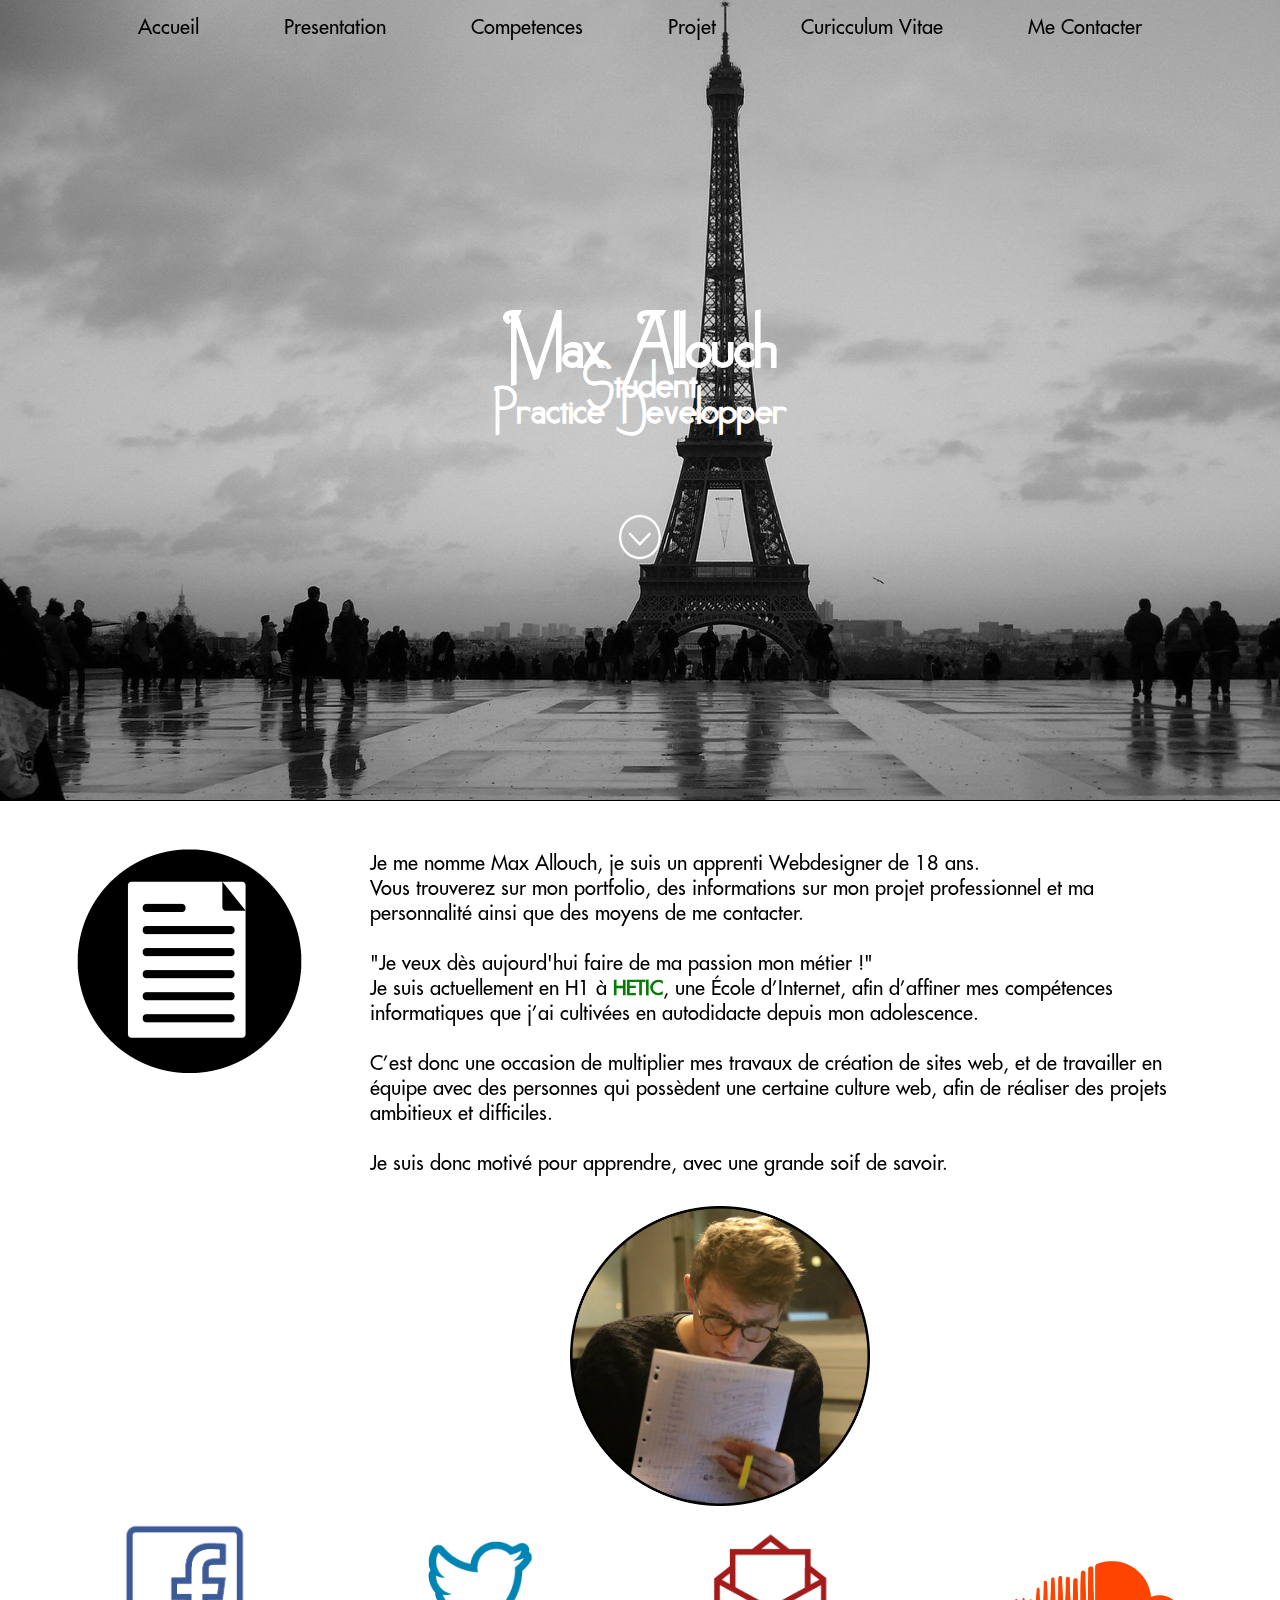
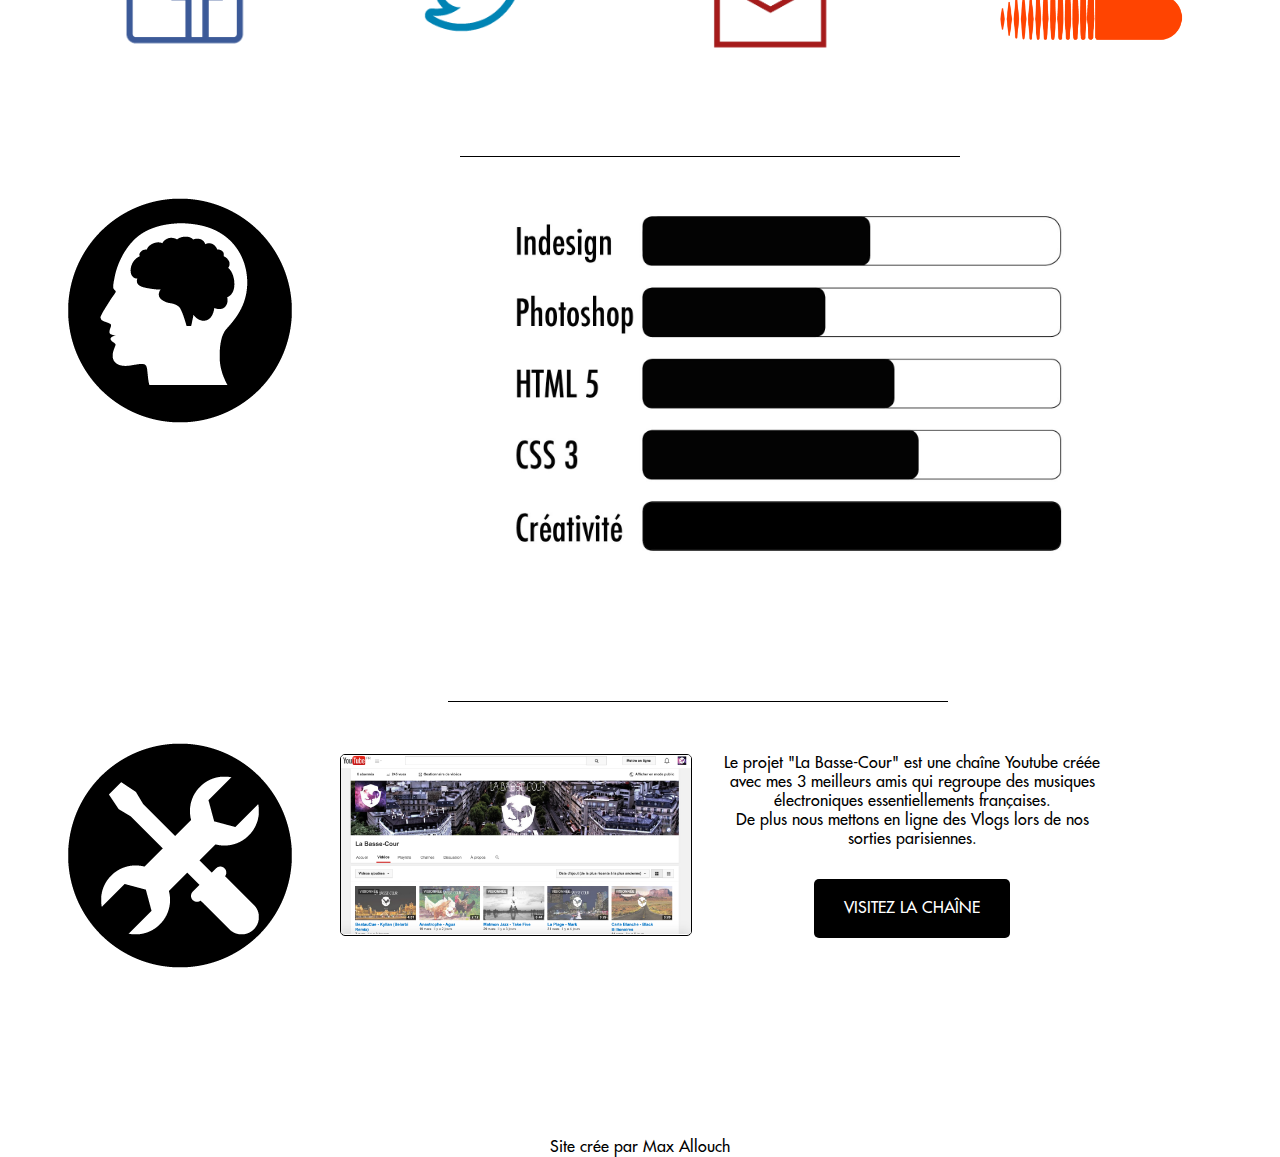
<file: ALLOUCH_MAX/index.html>
<!DOCTYPE html>
<html lang="fr">
    <head>
        <meta charset="utf-8" />
        <link rel="stylesheet" href="styles/style.css"/>
        <title>Portfolio</title>
	</head>
	<body>
        
        <div id="contain">
        <header>
           <nav>
            <li><a href="#" class="head">Accueil</a></li>
            <li><a href="#presentation" class="head">Presentation</a></li>
            <li><a href="#competence" class="head">Competences</a></li>               
            <li><a href="#bassecour" class="head">Projet</a></li>
            <li><a href="CV/CV.pdf" target="_blank" class="head">Curicculum Vitae</a></li>
            <li><a href="Contact/index.html" target="_blank" class="head">Me Contacter</a></li>
            </nav> 
        </header>
            
            <div id="Text">
               <h1 id="Max">Max Allouch</h1>
                <h2>Student </br> Practice Developper</h2>
                <img id="fleche" src="images/fleche.png" alt="fleche"/>
            </div> 
        </div>
    
    
    <div id="presentation">
        <img src="images/icon2.png" title="Présentation" id="icone1"/>
        <div id="textpresentation">
            <p>
                Je me nomme Max Allouch, je suis un apprenti    Webdesigner de 18 ans. </br>
Vous trouverez sur mon portfolio, des informations sur mon projet professionnel et ma personnalité ainsi que des moyens de me contacter. </br>
</br>
"Je veux dès aujourd'hui faire de ma passion mon métier !" </br
</br>
Je suis actuellement en H1 à <a href="http://www.hetic.net/" target="blank"><strong>HETIC</strong></a>, une École d’Internet, afin d’affiner mes compétences informatiques que j’ai cultivées en autodidacte depuis mon adolescence. </br> 
</br>
C’est donc une occasion de multiplier mes travaux de création de sites web, et de travailler en équipe avec des personnes
qui possèdent une certaine culture web, afin de réaliser des projets ambitieux et difficiles. </br>
</br>
Je suis donc motivé pour apprendre, avec une grande soif de savoir. 
            </p>
        <img src="images/moi.png" title="Max" id="moi"/>
        </div>

            <div id="info">
                <a href="https://www.facebook.com/maxalloc" title="link" target="blank"><img src="images/facebook.png"  title="Facebook" id="icon1" /></a>
 <a href="https://twitter.com/Max_ALLC" target="_blank"><img src="images/twitter.png" title="Twitter" id="icon1"/></a>
<a href="mailto:max.allouch@hetic.net" target="_blank"><img src="images/mail.png" title="Mail" id="icon1"/></a>
<a href="https://soundcloud.com/maxaloc" target="_blank"><img src="images/soundcloud.png" title="Soundcloud" id="icon2"/></a>
            </div>

<div id="border"></div>

                <div id="competence">
                    <img src="images/icon3.png" title="Compétences" id="icone3"/>
                    <img src="images/comp.jpg" title="Compétences" id="comp"/>
                </div>

    </div>

        <div id="border"></div>
        <section>
            <img src="images/icon1.png" title="CV" id="icone2"/>
            <div id="bassecour"><img id="bassecourimg" src="images/bassecour.png" title="Youtube"/></div>
        <div id="projet">
            <p>Le projet "La Basse-Cour" est une chaîne Youtube créée avec mes 3 meilleurs amis qui regroupe des musiques électroniques essentiellements françaises. </br> De plus nous mettons en ligne des Vlogs lors de nos sorties parisiennes.</p>
<a href="https://www.youtube.com/channel/UCb7mHZ5xF1kmImXiffl9QfA" title="link" target="_blank" class="primarybutton">Visitez la chaîne</a>
        </div>

        <footer><p> Site crée par Max Allouch</p></footer>

        </section>
        
    
    </body>
	</html>
</file>
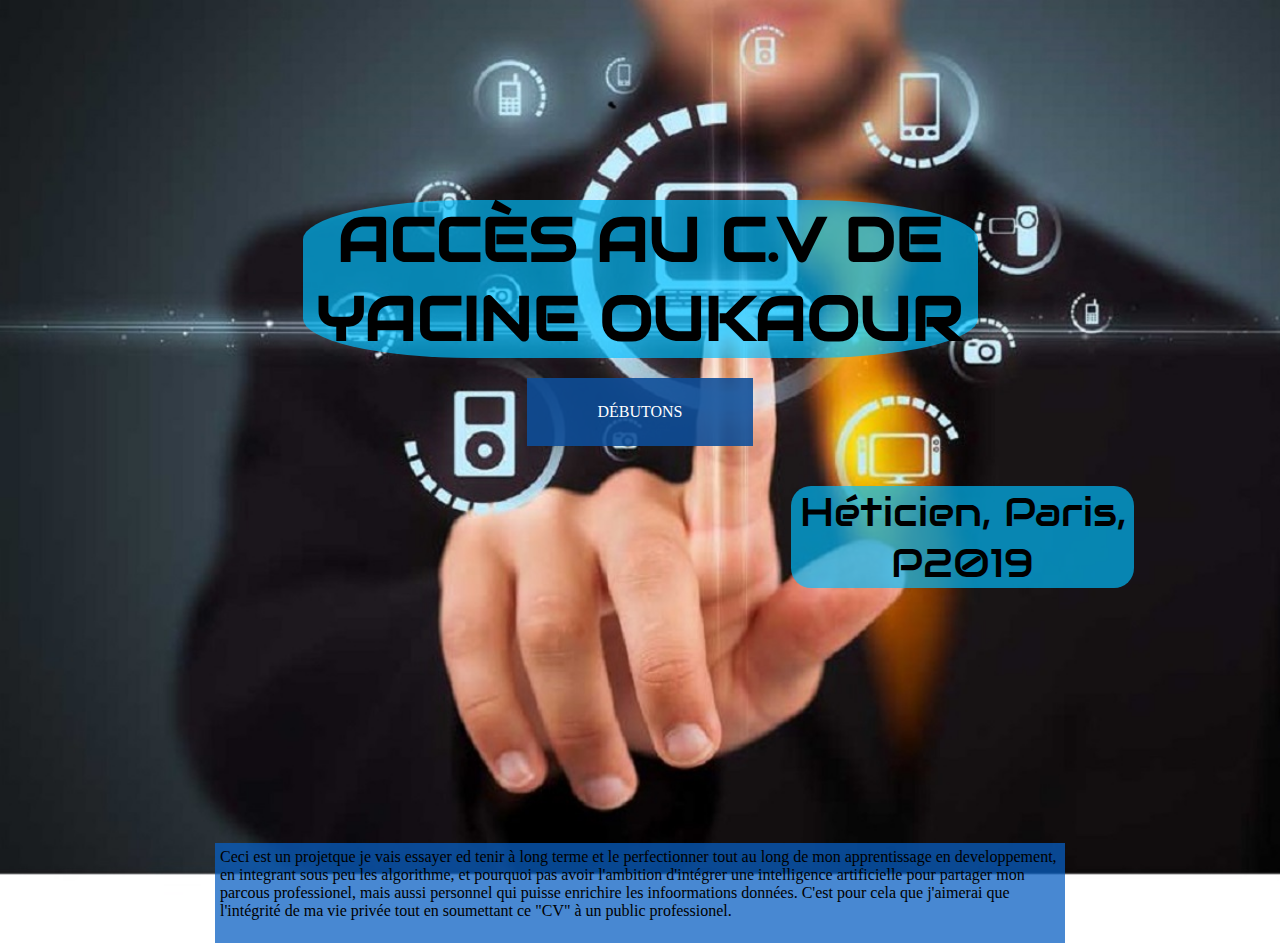
<file: OUKAOUR_YACINE/index.html>
<!DOCTYPE html>
<html lang='fr'>
    <head>
        <meta charset="UTF-8">
        <title> Mon CV </title>
        <!--[if lt IE 9]>
        <script src="bower_components/html5shiv/dist/html5shiv.js"></script>
        <![endif]-->
        <link href='http://fonts.googleapis.com/css?family=Source+Sans+Pro:400,700|Lato:400,700' rel='stylesheet' type='text/css'>
        <link href='http://fonts.googleapis.com/css?family=Audiowide' rel='stylesheet' type='text/css'>
        <link rel="stylesheet" type="text/css" href="styles/styles.css"/>
        <link rel="stylesheet" href="styles/reset.css">
        <link rel="stylesheet" href="styles/960_12_col.css">
        <link rel="stylesheet" href="styles/font-awesome.css">
    </head>
    <body id="bod">      
        <div id="Container">
        <div id="topContent">
             
             <h1>Accès au C.V de <br>Yacine OUKAOUR</h1>
             

             </div>
             
             <a href="presentation.html" title="tlien" class="primaryButton"> Débutons </a>

             <p class="textx">
             Héticien, Paris,<br> P2019</p>

             
             
         </div>
         <div id="p">
             <p>Ceci est un projetque je vais essayer ed tenir à long terme et le perfectionner tout au long de mon apprentissage en developpement, en integrant sous peu les algorithme, et pourquoi pas avoir l'ambition d'intégrer une intelligence artificielle pour partager mon parcous professionel, mais aussi personnel qui puisse enrichire les infoormations données.
             C'est pour cela que j'aimerai que l'intégrité de ma vie privée tout en soumettant ce "CV" à un public professionel.</p>
             </div>

    </body>
</html>
</file>
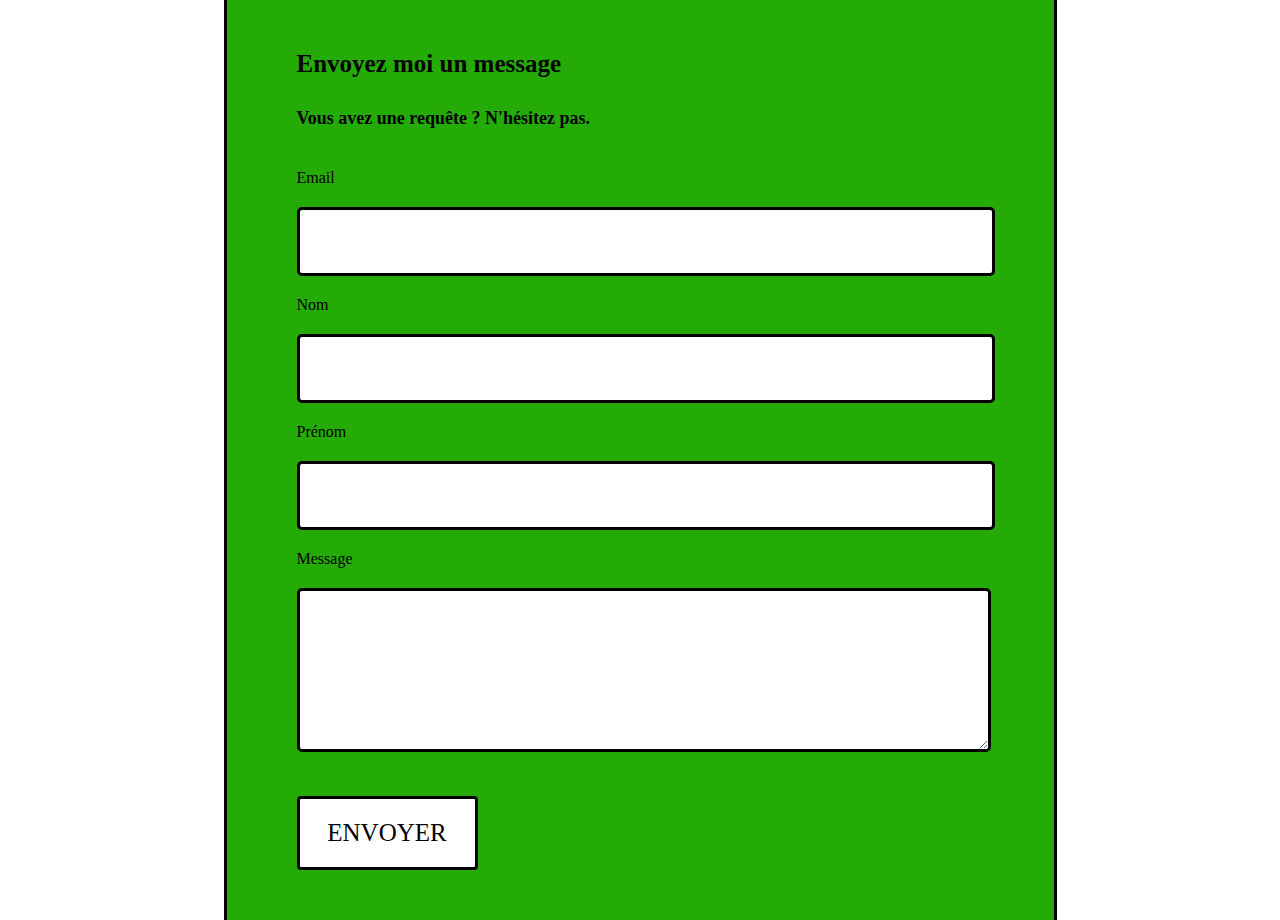
<file: ALLOUCH_MAX/Contact/index.html>
<!DOCTYPE html>
<html lang="fr">
    <head>
        <meta charset="utf-8" />
        <link rel="stylesheet" href="styles/style.css"/>
        <title>Formulaire</title>
	</head>
	<body>
        <div>
            <h1>Envoyez moi un message</h1>
            <h2>Vous avez une requête ? N'hésitez pas.</h2>
        
		<form action="inscription.php" method="post" id="inscription">
			<fieldset>
<label for="email" class="labelFixed"> Email </label>
<input type="text" name="champEmail"/>

<label for="firstname" class="labelFixed"> Nom </label>
<input type="text" name="champusername"/>

<label for="lastname" class="labelFixed"> Prénom </label>
<input type="text" name="champpassword"/>

<label for="message" class="labelFixed"> Message <textarea name="ChpsCommentaire" id="commentaire"></textarea></label>
               
<span class="spanCGV">

<input type="submit" value="ENVOYER"/>
        </form>
            </fieldset>
        </div>
	</body>
	</html>
</file>
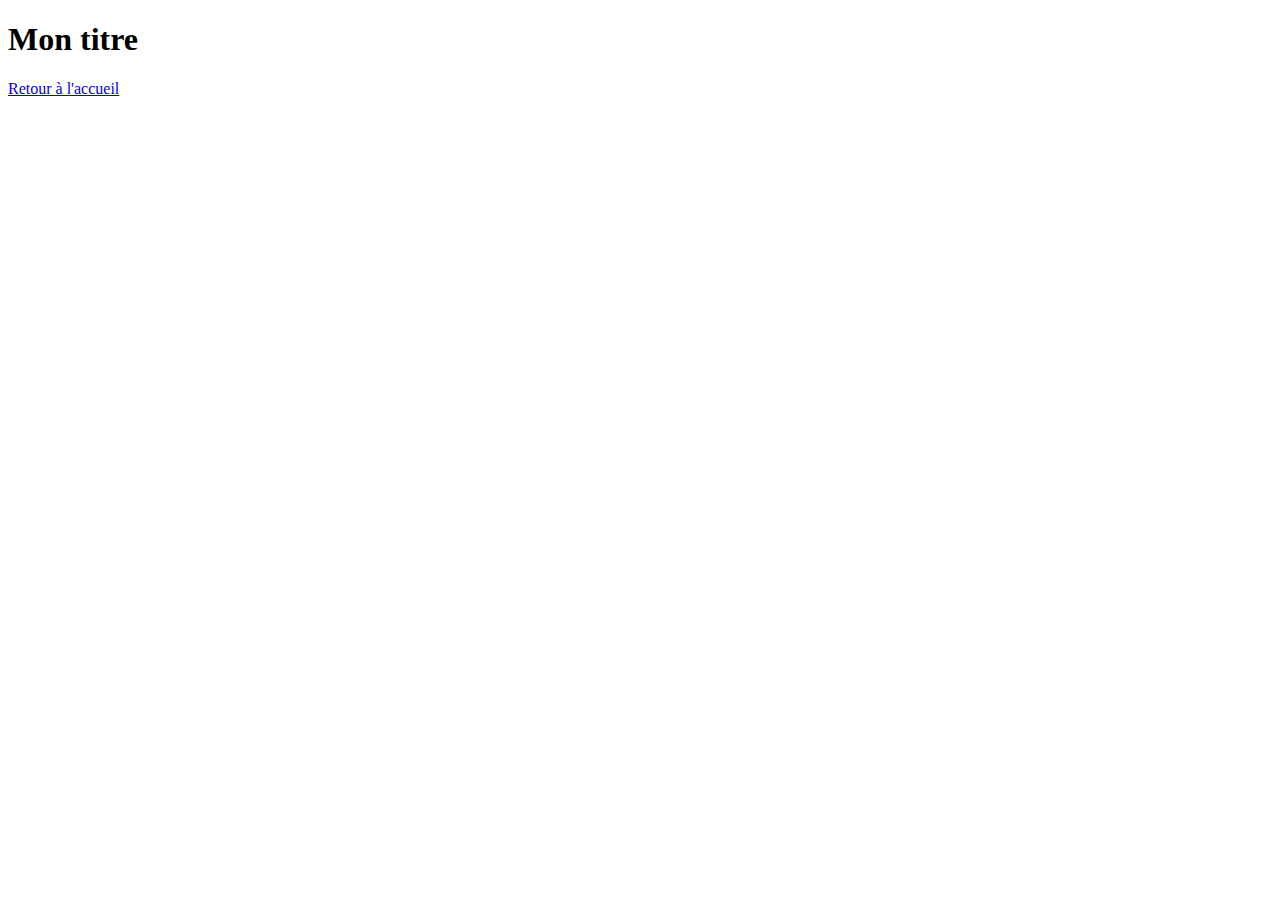
<file: GAONACH_MAELLE/scripts/index2.html>
<!DOCTYPE html>
<html lang="fr">
	<head>
		<meta charset="utf-8"/>
		<title>
			Ma première page
		</title>
	</head>
	<body>
		<h1>Mon titre</h1>
		<a href="../index.html" title="Accueil">
			Retour à l'accueil </a>
	</body> 
</html>
</file>
<file: ALLOUCH_MAX/styles/style.css>
@font-face {
    font-family: 'Noir-et-Blanc';
    src: url('N_E_B.TTF');
    font-weight: normal;
    font-style: normal;
}

@font-face {
    font-family: 'futura';
    src: url('FuturaStd-Medium.otf');
    font-weight: normal;
    font-style: normal;
}

*{
    margin: 0px;
}

body{
    margin: 0px;
    background-color : white;
}

strong{
    color: #027c02;
}

a{
    text-decoration: none;
    color : black;
}

  /**********************
    
        Premiere Page

***********************/ 

#contain{
    border-bottom: solid 1px black;
    background : url("../images/paris.png") no-repeat;
    background-size: cover;
    background-attachment: fixed;
    width: 100%;
    height: 800px;
    margin: auto;
} 

#Text{
    color: white;
    margin: auto;
    padding-top: 300px; 
    text-align: center;
    font-family: 'Noir-et-Blanc','SignPainter', 'Arial';
}

h1{
    font-size: 60px;
    padding: 10px;
}

h2{
    font-size: 40px; 
}

#fleche {
	height: 50px;
	width: 50px;
    margin-top: 100px;
}

 /**********************
    
      TOPBAR

***********************/ 
    
header{
    text-align: center;
    position: fixed;
    width: 100%;
    height: 60px;
    font-family: 'futura'
}

nav > li{
    margin: 15px 40px;
    display: inline-block;
    font-size: 20px;
}

.head:hover{
    color: #ff4401;
}

.head{
    text-decoration: none;
}

 /**********************
    
    Présentation

***********************/ 

#icone1{
    z-index: 1;
    float: left;
    width: 300px;
    height: 300px;
}

#presentation{
    width: 1200px;
    margin: auto;
    height: 1500px;
    background-color: white;
}

#textpresentation{
    font-family: 'futura';
    float: left;
    position : relative;
    margin: 50px 30px;
    width: 800px;
    height: 400px;
    font-size: 20px;
}

#moi{
    margin-top: 30px;
    margin-left: 200px;
    width: 300px;
    height: 300px;
}

#icon1{
    width : 10%;
    margin: 100px 80px;
}

#icon2{
    width : 15%;
    margin: 105px 80px;
}

#info{
    margin-top: 120px;
    display: inline-block;
    width: 1280px;
    height: auto;
}

 /**********************
    
        Compétences

***********************/ 

#icone3{
    float: left;
    width: 300px;
    height: 300px;
}

#comp{
    width: 50%;
    margin-top: 30px;
    margin-left: 150px;
}

#competence{
    width: 1200px;
    height: 400px;
}

#border{
    border-top : thin solid black;
    margin-left: 35%;
    width: 500px;
    height: 2px;
}

 /**********************
    
       Projet

***********************/ 

section{
    width: 1200px;
    margin: auto;
    height: 420px;
    background-color: white; 
    background-size: cover;
}

#icone2{
    float: left;
    width: 300px;
    height: 300px;
}

#bassecour{
    float: left;
    overflow: hidden;
    margin-top: 50px;
    width: 350px;
    height: 180px;
    border: solid 1px black;
    border-radius: 5px;
}

#bassecourimg{
    width: 100%;
}

#projet{
    margin-left: 20px;
    margin-top: 50px;
    display: inline-block;
    width: 400px;
    font-family: 'futura';
    text-align: center;
}

.primarybutton{
    color: white;
    margin-top: 30px;
    padding: 20px 30px;
    border-radius: 5px;
    background-color: black;
    font-family: 'futura';
	text-transform: uppercase;
	text-decoration: none; 
	display: inline-block;
}

footer{
    margin-top: 200px;
    text-align: center;
    font-family: 'futura';
}
</file>
<file: OUKAOUR_YACINE/styles/styles.css>
html{
	width: 100%;
	height: 100%;
}
body{
	background:url(../images/Web.jpg) no-repeat;
	background-size: cover;
	font-family: 'Lato' sans-serif;
}


#topContent{
	width:675px;
	margin:auto;
	font-size:62px;
	background-color:rgba(0, 191, 255, 0.67);
	border-radius: 25%;
	text-align: center;
	text-transform: uppercase;
	font-family: 'Audiowide', cursive;
	margin-bottom: 20px;
}

#Container{
	
	background-size:cover;
	padding:200px 0px;
	text-align: center;
}


#topContent p{
	color:#A3B1BF;
	width:970px;
	margin:auto;
	text-align:center;
}
.primaryButton{
	background:rgba(13, 78, 153, 0.89);
	color:#FFF;
	text-align: center;
	text-decoration:none;
	padding:25px 70px;
	display:inline-block;
	margin-top:70px;
	text-transform: uppercase;
	margin: auto;


}
.textx{
	border-radius: 20px;
	width: 343px;
	font-family: 'Audiowide', cursive;
	font-size: 40px;
	margin-top: 40px;
	background-color: rgba(0, 191, 255, 0.67);
	text-align: center;
	margin-left: 791px;
}
#p{
	width: 840px;
	background: rgba(8, 95, 194, 0.74);
    margin: auto;
    height: 90px;
    padding: 5px;
    margin-top: 55px;
}
</file>
<file: OUKAOUR_YACINE/styles/960_12_col.css>
/*
  960 Grid System ~ Core CSS.
  Learn more ~ http://960.gs/

  Licensed under GPL and MIT.
*/

/*
  Forces backgrounds to span full width,
  even if there is horizontal scrolling.
  Increase this if your layout is wider.

  Note: IE6 works fine without this fix.
*/

body {
  min-width: 960px;
}

/* `Container
----------------------------------------------------------------------------------------------------*/

.container_12 {
  margin-left: auto;
  margin-right: auto;
  width: 960px;
}

/* `Grid >> Global
----------------------------------------------------------------------------------------------------*/

.grid_1,
.grid_2,
.grid_3,
.grid_4,
.grid_5,
.grid_6,
.grid_7,
.grid_8,
.grid_9,
.grid_10,
.grid_11,
.grid_12 {
  display: inline;
  float: left;
  margin-left: 10px;
  margin-right: 10px;
}

.push_1, .pull_1,
.push_2, .pull_2,
.push_3, .pull_3,
.push_4, .pull_4,
.push_5, .pull_5,
.push_6, .pull_6,
.push_7, .pull_7,
.push_8, .pull_8,
.push_9, .pull_9,
.push_10, .pull_10,
.push_11, .pull_11 {
  position: relative;
}

/* `Grid >> Children (Alpha ~ First, Omega ~ Last)
----------------------------------------------------------------------------------------------------*/

.alpha {
  margin-left: 0;
}

.omega {
  margin-right: 0;
}

/* `Grid >> 12 Columns
----------------------------------------------------------------------------------------------------*/

.container_12 .grid_1 {
  width: 60px;
}

.container_12 .grid_2 {
  width: 140px;
}

.container_12 .grid_3 {
  width: 220px;
}

.container_12 .grid_4 {
  width: 300px;
}

.container_12 .grid_5 {
  width: 380px;
}

.container_12 .grid_6 {
  width: 460px;
}

.container_12 .grid_7 {
  width: 540px;
}

.container_12 .grid_8 {
  width: 620px;
}

.container_12 .grid_9 {
  width: 700px;
}

.container_12 .grid_10 {
  width: 780px;
}

.container_12 .grid_11 {
  width: 860px;
}

.container_12 .grid_12 {
  width: 940px;
}

/* `Prefix Extra Space >> 12 Columns
----------------------------------------------------------------------------------------------------*/

.container_12 .prefix_1 {
  padding-left: 80px;
}

.container_12 .prefix_2 {
  padding-left: 160px;
}

.container_12 .prefix_3 {
  padding-left: 240px;
}

.container_12 .prefix_4 {
  padding-left: 320px;
}

.container_12 .prefix_5 {
  padding-left: 400px;
}

.container_12 .prefix_6 {
  padding-left: 480px;
}

.container_12 .prefix_7 {
  padding-left: 560px;
}

.container_12 .prefix_8 {
  padding-left: 640px;
}

.container_12 .prefix_9 {
  padding-left: 720px;
}

.container_12 .prefix_10 {
  padding-left: 800px;
}

.container_12 .prefix_11 {
  padding-left: 880px;
}

/* `Suffix Extra Space >> 12 Columns
----------------------------------------------------------------------------------------------------*/

.container_12 .suffix_1 {
  padding-right: 80px;
}

.container_12 .suffix_2 {
  padding-right: 160px;
}

.container_12 .suffix_3 {
  padding-right: 240px;
}

.container_12 .suffix_4 {
  padding-right: 320px;
}

.container_12 .suffix_5 {
  padding-right: 400px;
}

.container_12 .suffix_6 {
  padding-right: 480px;
}

.container_12 .suffix_7 {
  padding-right: 560px;
}

.container_12 .suffix_8 {
  padding-right: 640px;
}

.container_12 .suffix_9 {
  padding-right: 720px;
}

.container_12 .suffix_10 {
  padding-right: 800px;
}

.container_12 .suffix_11 {
  padding-right: 880px;
}

/* `Push Space >> 12 Columns
----------------------------------------------------------------------------------------------------*/

.container_12 .push_1 {
  left: 80px;
}

.container_12 .push_2 {
  left: 160px;
}

.container_12 .push_3 {
  left: 240px;
}

.container_12 .push_4 {
  left: 320px;
}

.container_12 .push_5 {
  left: 400px;
}

.container_12 .push_6 {
  left: 480px;
}

.container_12 .push_7 {
  left: 560px;
}

.container_12 .push_8 {
  left: 640px;
}

.container_12 .push_9 {
  left: 720px;
}

.container_12 .push_10 {
  left: 800px;
}

.container_12 .push_11 {
  left: 880px;
}

/* `Pull Space >> 12 Columns
----------------------------------------------------------------------------------------------------*/

.container_12 .pull_1 {
  left: -80px;
}

.container_12 .pull_2 {
  left: -160px;
}

.container_12 .pull_3 {
  left: -240px;
}

.container_12 .pull_4 {
  left: -320px;
}

.container_12 .pull_5 {
  left: -400px;
}

.container_12 .pull_6 {
  left: -480px;
}

.container_12 .pull_7 {
  left: -560px;
}

.container_12 .pull_8 {
  left: -640px;
}

.container_12 .pull_9 {
  left: -720px;
}

.container_12 .pull_10 {
  left: -800px;
}

.container_12 .pull_11 {
  left: -880px;
}

/* `Clear Floated Elements
----------------------------------------------------------------------------------------------------*/

/* http://sonspring.com/journal/clearing-floats */

.clear {
  clear: both;
  display: block;
  overflow: hidden;
  visibility: hidden;
  width: 0;
  height: 0;
}

/* http://www.yuiblog.com/blog/2010/09/27/clearfix-reloaded-overflowhidden-demystified */

.clearfix:before,
.clearfix:after,
.container_12:before,
.container_12:after {
  content: '.';
  display: block;
  overflow: hidden;
  visibility: hidden;
  font-size: 0;
  line-height: 0;
  width: 0;
  height: 0;
}

.clearfix:after,
.container_12:after {
  clear: both;
}

/*
  The following zoom:1 rule is specifically for IE6 + IE7.
  Move to separate stylesheet if invalid CSS is a problem.
*/

.clearfix,
.container_12 {
  zoom: 1;
}
</file>
<file: ALLOUCH_MAX/Contact/styles/style.css>
*{
	font-size: 16px;
    font-family: 'futura';
	margin: 0;
	padding: 0;
	color: black;
}

body{
background-color: white;
}

div{
    border-right: 3px solid black;
    border-left: 3px solid black;
    margin : auto;
    width: 827px;
    height: 920px;
    background-color: #25ab05;
}

h1{
    font-size: 25px;
    padding-top: 50px;
    padding-bottom: 30px;
    padding-left: 70px;
}

h2{
    font-size: 18px;
    padding-bottom: 20px;
    padding-left: 70px;
}

.labelFixed{
    display: inline-block;
	margin-right: 20px;
    padding-top: 20px;
    padding-bottom: 20px;
    margin-left: 70px
}

input[type=text]{
    border : 3px solid black;
	height: 63px;
	width: 682px;
	display: inline-block;
    font-size: 40px;
    margin-left: 70px;
    border-radius: 5px;
    padding-left: 10px;
}

fieldset{
border: none;
}

input[type=submit]{
    border: 3px solid black;
    margin-left: 70px;
    margin-top: 20px;
	color: black;
	background: white;
    border-radius: 4px;
	font-size: 25px;
    width: 181px;
    height: 74px;
}

form#inscription textarea{
    margin-top: 20px;
    border : 3px solid black;
    border-radius: 5px;
	padding: 4px;
	width: 680px;
	height: 150px;
}
</file>
